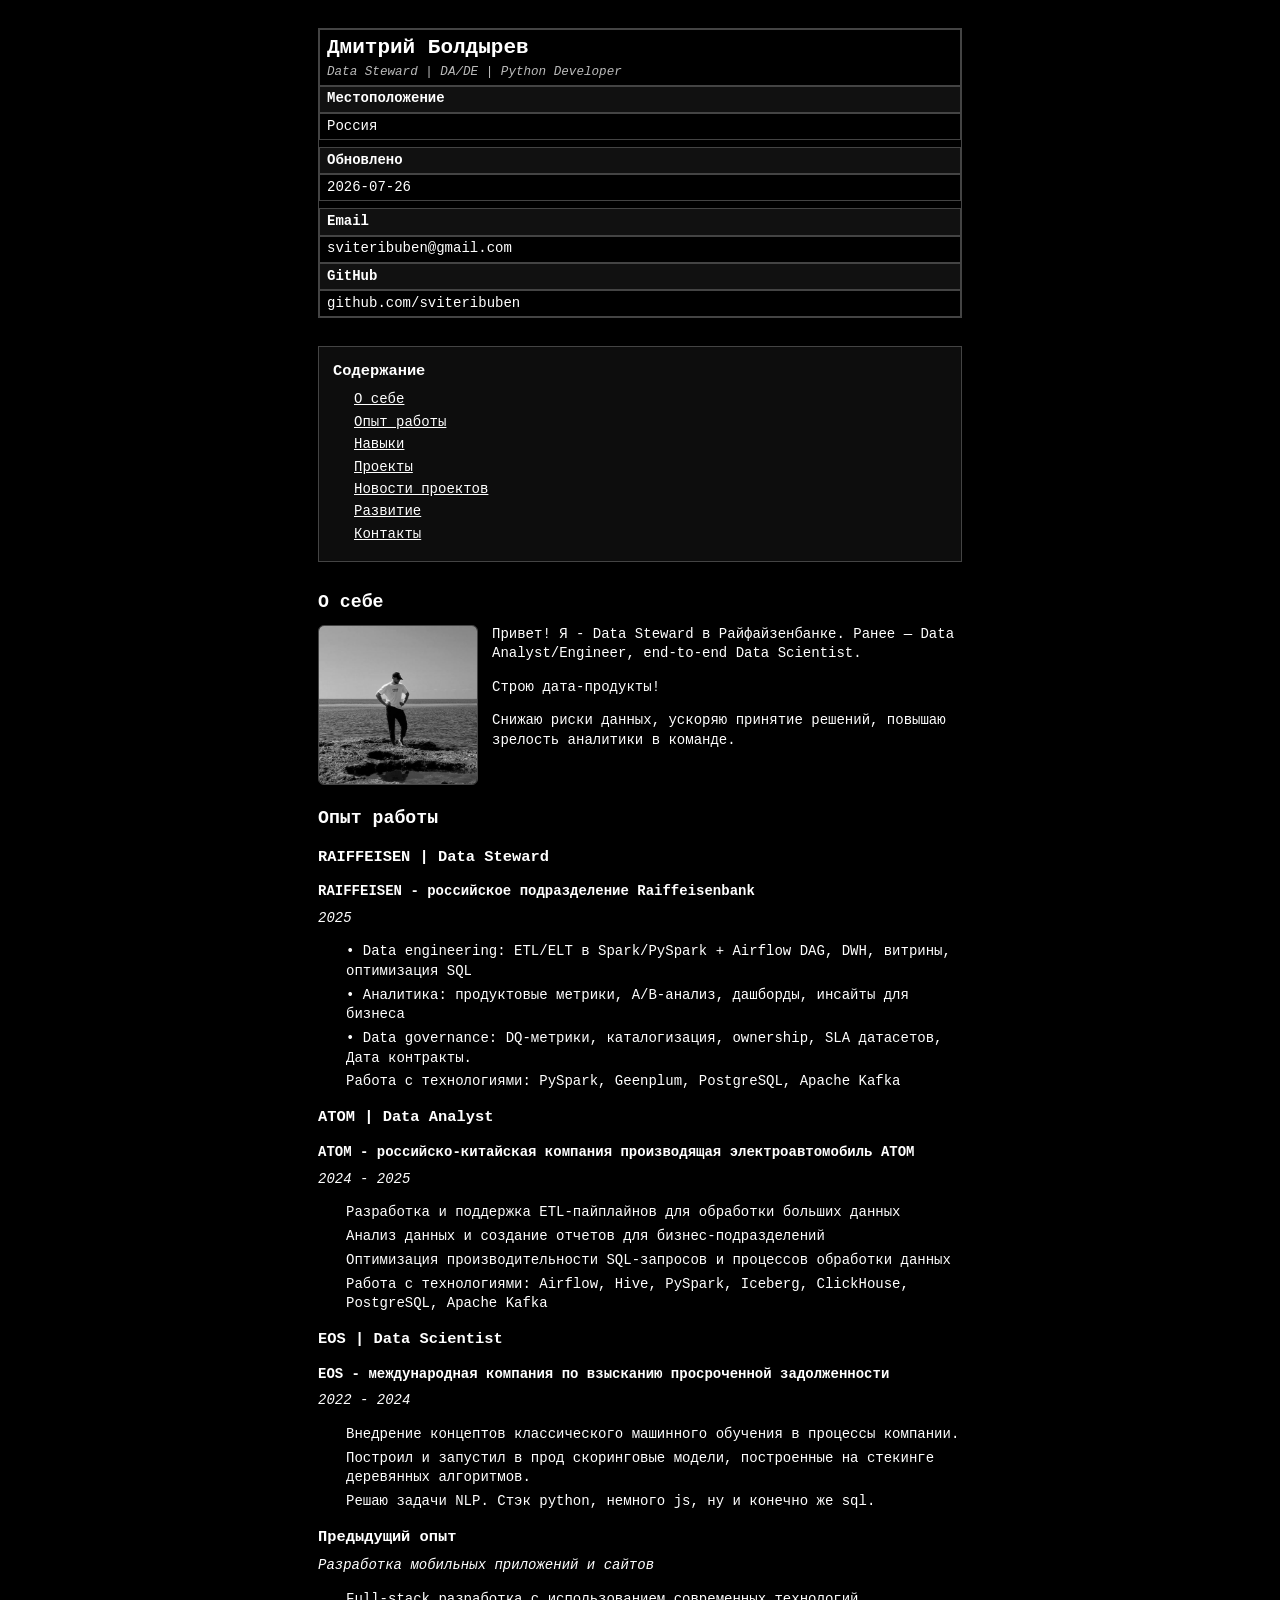
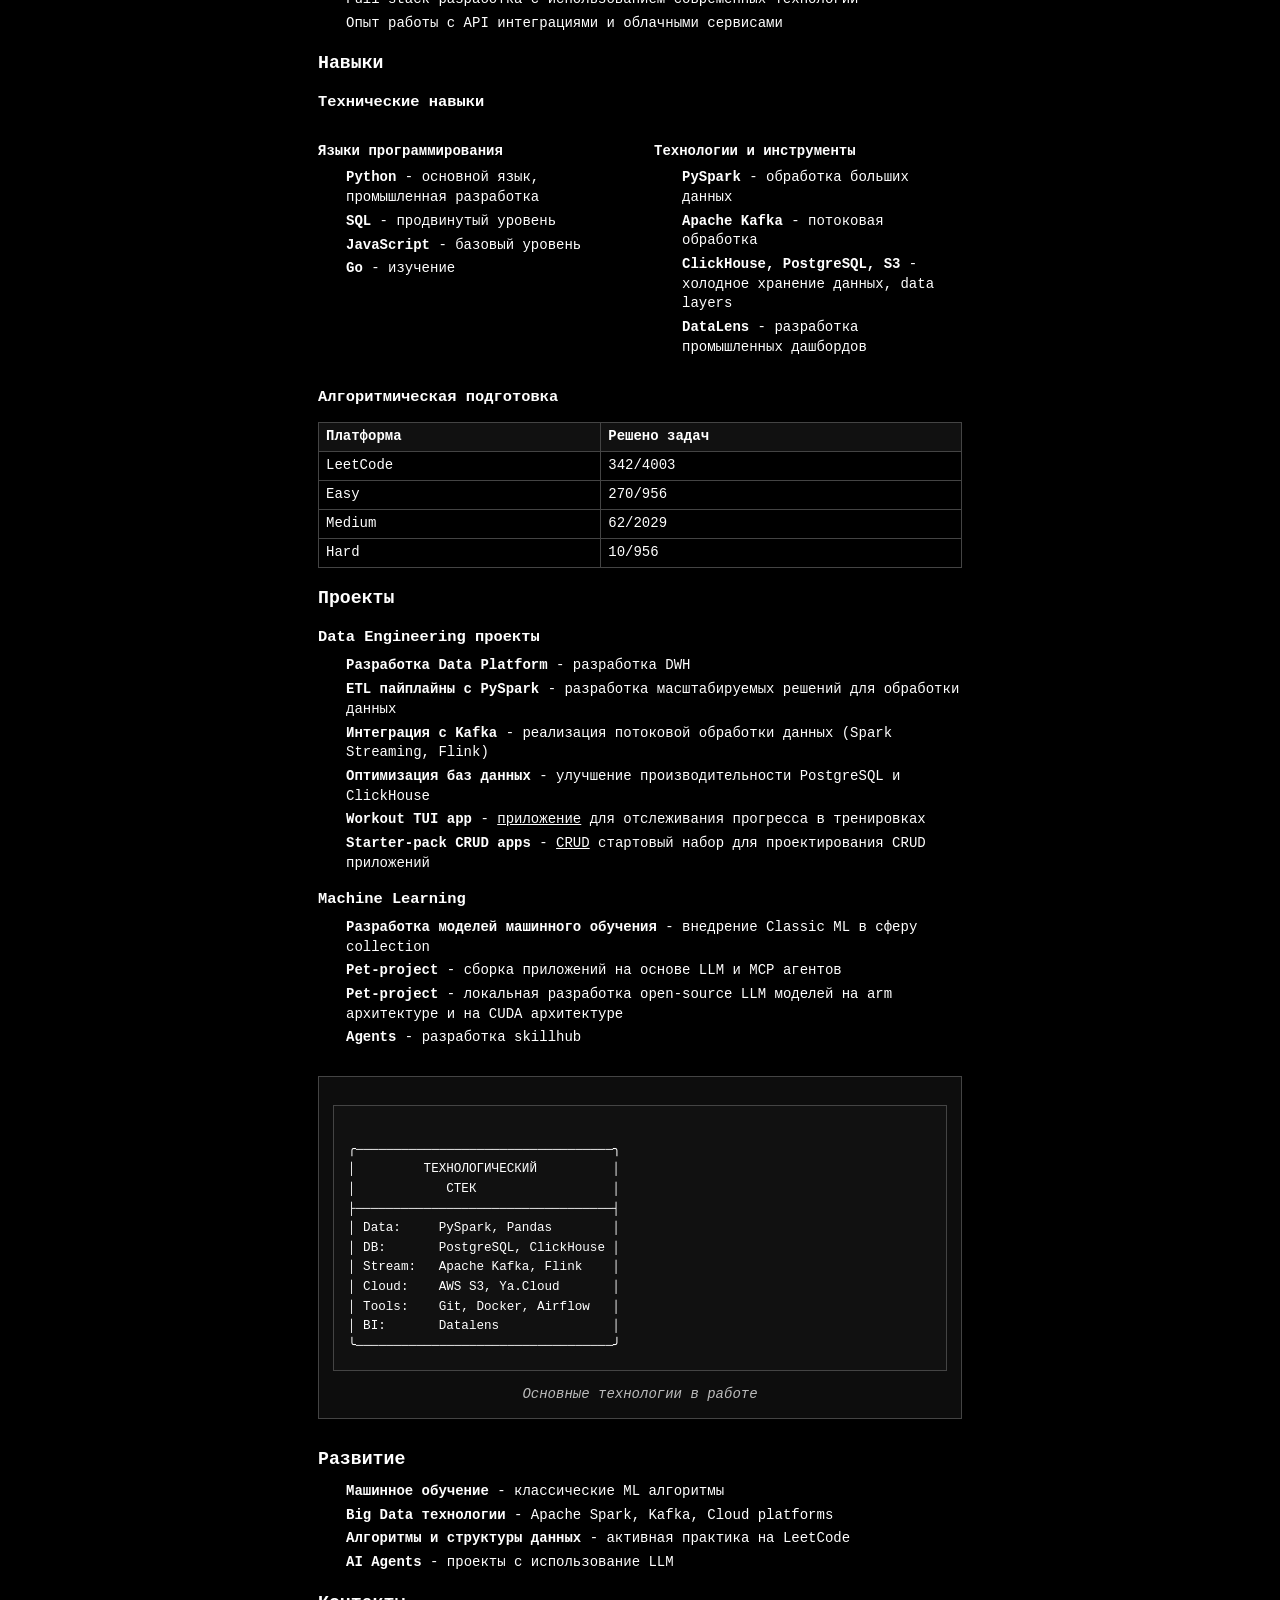
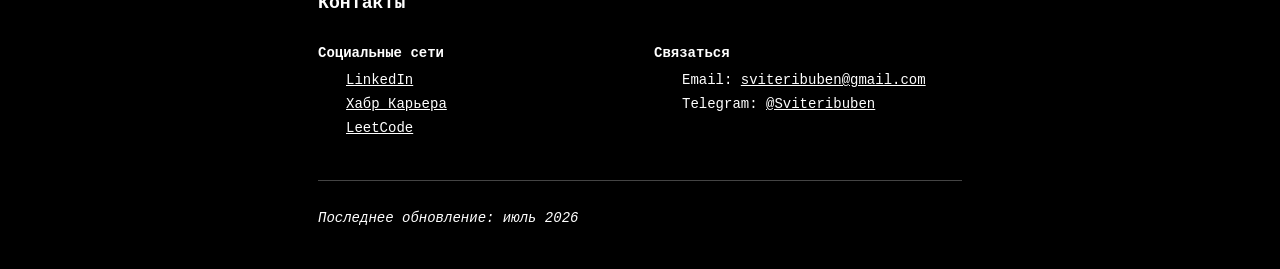
<file: index.html>
<!DOCTYPE html>
<html lang="ru">
<head>
    <meta charset="utf-8">
    <meta name="viewport" content="width=device-width, initial-scale=1.0, user-scalable=yes">
    <meta name="author" content="Дмитрий Болдырев">
    <link rel="icon" type="image/x-icon" href="img/favicon.ico">
    <title>Дмитрий Болдырев | Data Steward in Raiffeisen</title>
    <link rel="stylesheet" href="css/reset.css">
    <link rel="stylesheet" href="css/style.css">
</head>
<body>
    <table class="header">
        <tr>
            <td colspan="2" rowspan="2" class="width-auto">
                <h1 class="title">Дмитрий Болдырев</h1>
                <span class="subtitle">Data Steward | DA/DE | Python Developer</span>
            </td>
            <th>Местоположение</th>
            <td class="width-min">Россия</td>
        </tr>
        <tr>
            <th>Обновлено</th>
            <td class="width-min"><time>2026-07-26</time></td>
        </tr>
        <tr>
            <th class="width-min">Email</th>
            <td class="width-auto">sviteribuben@gmail.com</td>
            <th class="width-min">GitHub</th>
            <td>github.com/sviteribuben</td>
        </tr>
    </table>

    <nav id="TOC" role="doc-toc">
        <h2 id="toc-title">Содержание</h2>
        <ul>
            <li><a href="#about">О себе</a></li>
            <li><a href="#experience">Опыт работы</a></li>
            <li><a href="#skills">Навыки</a></li>
            <li><a href="#projects">Проекты</a></li>
            <li><a href="news.html">Новости проектов</a></li>
            <li><a href="#education">Развитие</a></li>
            <li><a href="#contacts">Контакты</a></li>
        </ul>
    </nav>

    <h2 id="about">О себе</h2>
    <div class="about">
        <img class="about-photo" src="img/55034808.jpeg" alt="Фото Дмитрия Болдырева">
        <div class="about-text">
            <p>Привет! Я - Data Steward в Райфайзенбанке. Ранее — Data Analyst/Engineer, end-to-end Data Scientist.</p>  
            <p>Строю дата-продукты!</p>
            <p>Cнижаю риски данных, ускоряю принятие решений, повышаю зрелость аналитики в команде.</p>
        </div>
    </div>

    <h2 id="experience">Опыт работы</h2>

    <h3>RAIFFEISEN | Data Steward</h3>
    <h4>RAIFFEISEN - российское подразделение Raiffeisenbank</h4>
    <p><em>2025</em></p>
    <ul>
        <li>• Data engineering: ETL/ELT в Spark/PySpark + Airflow DAG, DWH, витрины, оптимизация SQL</li>
        <li>• Аналитика: продуктовые метрики, A/B-анализ, дашборды, инсайты для бизнеса</li>
        <li>• Data governance: DQ-метрики, каталогизация, ownership, SLA датасетов, Дата контракты.</li>
        <li>Работа с технологиями: PySpark, Geenplum, PostgreSQL, Apache Kafka</li>
    </ul>
    <h3>ATOM | Data Analyst</h3>
    <h4>АТОМ - российско-китайская компания производящая электроавтомобиль АТОМ</h4>
    <p><em>2024 - 2025</em></p>
    <ul>
        <li>Разработка и поддержка ETL-пайплайнов для обработки больших данных</li>
        <li>Анализ данных и создание отчетов для бизнес-подразделений</li>
        <li>Оптимизация производительности SQL-запросов и процессов обработки данных</li>
        <li>Работа с технологиями: Airflow, Hive, PySpark, Iceberg, ClickHouse, PostgreSQL, Apache Kafka</li>
    </ul>
    <h3>EOS | Data Scientist</h3>
    <h4>EOS - международная компания по взысканию просроченной задолженности</h4>
    <p><em>2022 - 2024</em></p>
    <ul>
        <li>Внедрение концептов классического машинного обучения в процессы компании. </li>
        <li>Построил и запустил в прод скоринговые модели, построенные на стекинге деревянных алгоритмов.</li>
        <li>Решаю задачи NLP. Стэк python, немного js, ну и конечно же sql.</li>
    </ul>
    <h3>Предыдущий опыт</h3>
    <p><em>Разработка мобильных приложений и сайтов</em></p>
    <ul>
        <li>Full-stack разработка с использованием современных технологий</li>
        <li>Опыт работы с API интеграциями и облачными сервисами</li>
    </ul>
    <h2 id="skills">Навыки</h2>
    <h3>Технические навыки</h3>
    <div class="grid">
        <div>
            <h4>Языки программирования</h4>
            <ul>
                <li><strong>Python</strong> - основной язык, промышленная разработка</li>
                <li><strong>SQL</strong> - продвинутый уровень</li>
                <li><strong>JavaScript</strong> - базовый уровень</li>
                <li><strong>Go</strong> - изучение</li>
            </ul>
        </div>
        <div>
            <h4>Технологии и инструменты</h4>
            <ul>
                <li><strong>PySpark</strong> - обработка больших данных</li>
                <li><strong>Apache Kafka</strong> - потоковая обработка</li>
                <li><strong>ClickHouse, PostgreSQL, S3</strong> - холодное хранение данных, data layers</li>
                <li><strong>DataLens</strong> - разработка промышленных дашбордов</li>
            </ul>
        </div>
    </div>
    <h3>Алгоритмическая подготовка</h3>
    <table>
        <tr>
            <th>Платформа</th>
            <th>Решено задач</th>
        </tr>
        <tr>
            <td>LeetCode</td>
            <td>342/4003</td>
        </tr>
        <tr>
            <td>Easy</td>
            <td>270/956</td>
        </tr>
        <tr>
            <td>Medium</td>
            <td>62/2029</td>
        </tr>
        <tr>
            <td>Hard</td>
            <td>10/956</td>
        </tr>
    </table>
    <h2 id="projects">Проекты</h2>
    <h3>Data Engineering проекты</h3>
    <ul>
        <li><strong>Разработка Data Platform</strong> - разработка DWH</li>
        <li><strong>ETL пайплайны с PySpark</strong> - разработка масштабируемых решений для обработки данных</li>
        <li><strong>Интеграция с Kafka</strong> - реализация потоковой обработки данных (Spark Streaming, Flink)</li>
        <li><strong>Оптимизация баз данных</strong> - улучшение производительности PostgreSQL и ClickHouse</li>
        <li><strong>Workout TUI app</strong> - <a href="https://github.com/sviteribuben/workoutapp" target="_blank">приложение</a> для отслеживания прогресса в тренировках</li>
        <li><strong>Starter-pack CRUD apps</strong> - <a href="https://github.com/sviteribuben/uv_starter_CRUDS" target="_blank">CRUD</a> стартовый набор для проектирования CRUD приложений</li>
    </ul>
    <h3>Machine Learning</h3>
    <ul>
        <li><strong>Разработка моделей машинного обучения</strong> - внедрение Classic ML в сферу collection</li>
        <li><strong>Pet-project</strong> - сборка приложений на основе LLM и MCP агентов</li>
        <li><strong>Pet-project</strong> - локальная разработка open-source LLM моделей на arm архитектуре и на CUDA архитектуре</li>
        <li><strong>Agents</strong> - разработка skillhub</li>
    </ul>

    <figure>
        <pre><code>
╭──────────────────────────────────╮
│         ТЕХНОЛОГИЧЕСКИЙ          │
│            СТЕК                  │
├──────────────────────────────────┤
│ Data:     PySpark, Pandas        │
│ DB:       PostgreSQL, ClickHouse │
│ Stream:   Apache Kafka, Flink    │
│ Cloud:    AWS S3, Ya.Cloud       │
│ Tools:    Git, Docker, Airflow   │
│ BI:       Datalens               │
╰──────────────────────────────────╯</code></pre>
        <figcaption>Основные технологии в работе</figcaption>
    </figure>
    <h2 id="education">Развитие</h2>
    <ul>
        <li><strong>Машинное обучение</strong> - классические ML алгоритмы</li>
        <li><strong>Big Data технологии</strong> - Apache Spark, Kafka, Cloud platforms</li>
        <li><strong>Алгоритмы и структуры данных</strong> - активная практика на LeetCode</li>
        <li><strong>AI Agents</strong> - проекты с использование LLM</li>
    </ul>
    <h2 id="contacts">Контакты</h2>
    <div class="grid">
        <div>
            <h4>Социальные сети</h4>
            <ul>
                <li><a href="https://www.linkedin.com/in/dmitry-boldyrev/" target="_blank">LinkedIn</a></li>
                <li><a href="https://career.habr.com/sviteribuben" target="_blank">Хабр Карьера</a></li>
                <li><a href="https://leetcode.com/u/Dmitry_boldyrev/" target="_blank">LeetCode</a></li>
            </ul>
        </div>
        <div>
            <h4>Связаться</h4>
            <ul>
                <li>Email: <a href="mailto:sviteribuben@gmail.com">sviteribuben@gmail.com</a></li>
                <li>Telegram: <a href="https://t.me/@Sviteribuben">@Sviteribuben</a></li>
            </ul>
        </div>
    </div>

    <hr>
    <p><em>Последнее обновление: июль 2026</em></p>
    <script src="js/script.js"></script>
</body>
</html>
</file>
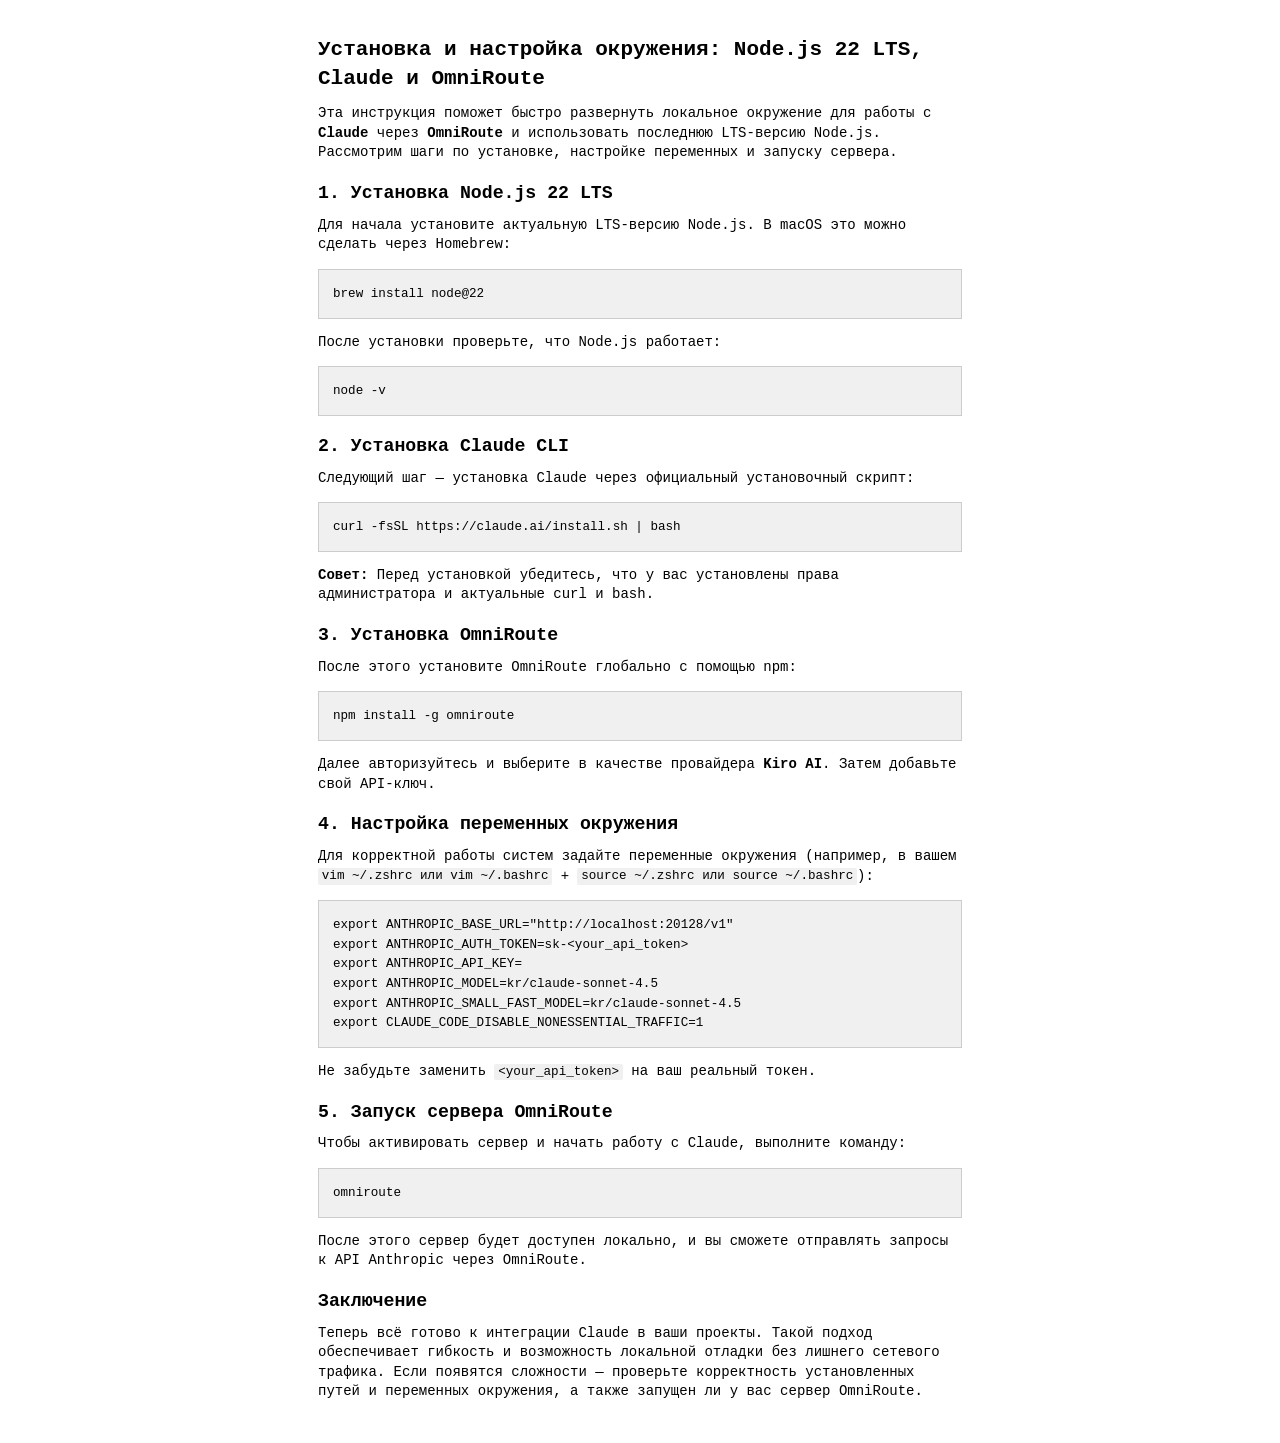
<file: claude.html>
<!DOCTYPE html>
<html lang="ru">
<head>
    <meta charset="utf-8">
    <meta name="viewport" content="width=device-width, initial-scale=1.0, user-scalable=yes">
    <meta name="author" content="Дмитрий Болдырев">
    <link rel="icon" type="image/x-icon" href="img/favicon.ico">
  <title>Запускаем Claude Code в РФ</title>
  <link rel="stylesheet" href="css/reset.css">
  <link rel="stylesheet" href="css/style-news.css">
</head>
<body>

  <h1>Установка и настройка окружения: Node.js 22 LTS, Claude и OmniRoute</h1>

  <p>Эта инструкция поможет быстро развернуть локальное окружение для работы с <strong>Claude</strong> через <strong>OmniRoute</strong> и использовать последнюю LTS-версию Node.js. Рассмотрим шаги по установке, настройке переменных и запуску сервера.</p>

  <h2>1. Установка Node.js 22 LTS</h2>
  <p>Для начала установите актуальную LTS-версию Node.js. В macOS это можно сделать через Homebrew:</p>

  <pre><code>brew install node@22</code></pre>

  <p>После установки проверьте, что Node.js работает:</p>
  <pre><code>node -v</code></pre>

  <h2>2. Установка Claude CLI</h2>
  <p>Следующий шаг — установка Claude через официальный установочный скрипт:</p>

  <pre><code>curl -fsSL https://claude.ai/install.sh | bash</code></pre>

  <div class="note">
    <strong>Совет:</strong> Перед установкой убедитесь, что у вас установлены права администратора и актуальные curl и bash.
  </div>

  <h2>3. Установка OmniRoute</h2>
  <p>После этого установите OmniRoute глобально с помощью npm:</p>

  <pre><code>npm install -g omniroute</code></pre>

  <p>Далее авторизуйтесь и выберите в качестве провайдера <strong>Kiro AI</strong>. Затем добавьте свой API-ключ.</p>

  <h2>4. Настройка переменных окружения</h2>
  <p>Для корректной работы систем задайте переменные окружения (например, в вашем <code>vim ~/.zshrc или vim ~/.bashrc</code> + <code>source ~/.zshrc или source ~/.bashrc</code>):</p>

  <pre><code>export ANTHROPIC_BASE_URL="http://localhost:20128/v1"
export ANTHROPIC_AUTH_TOKEN=sk-&lt;your_api_token&gt;
export ANTHROPIC_API_KEY=
export ANTHROPIC_MODEL=kr/claude-sonnet-4.5
export ANTHROPIC_SMALL_FAST_MODEL=kr/claude-sonnet-4.5
export CLAUDE_CODE_DISABLE_NONESSENTIAL_TRAFFIC=1</code></pre>

  <p>Не забудьте заменить <code>&lt;your_api_token&gt;</code> на ваш реальный токен.</p>

  <h2>5. Запуск сервера OmniRoute</h2>
  <p>Чтобы активировать сервер и начать работу с Claude, выполните команду:</p>

  <pre><code>omniroute</code></pre>

  <p>После этого сервер будет доступен локально, и вы сможете отправлять запросы к API Anthropic через OmniRoute.</p>

  <h2>Заключение</h2>
  <p>Теперь всё готово к интеграции Claude в ваши проекты. Такой подход обеспечивает гибкость и возможность локальной отладки без лишнего сетевого трафика. Если появятся сложности — проверьте корректность установленных путей и переменных окружения, а также запущен ли у вас сервер OmniRoute.</p>

  <script src="js/script.js"></script>
</body>
</html>
</file>
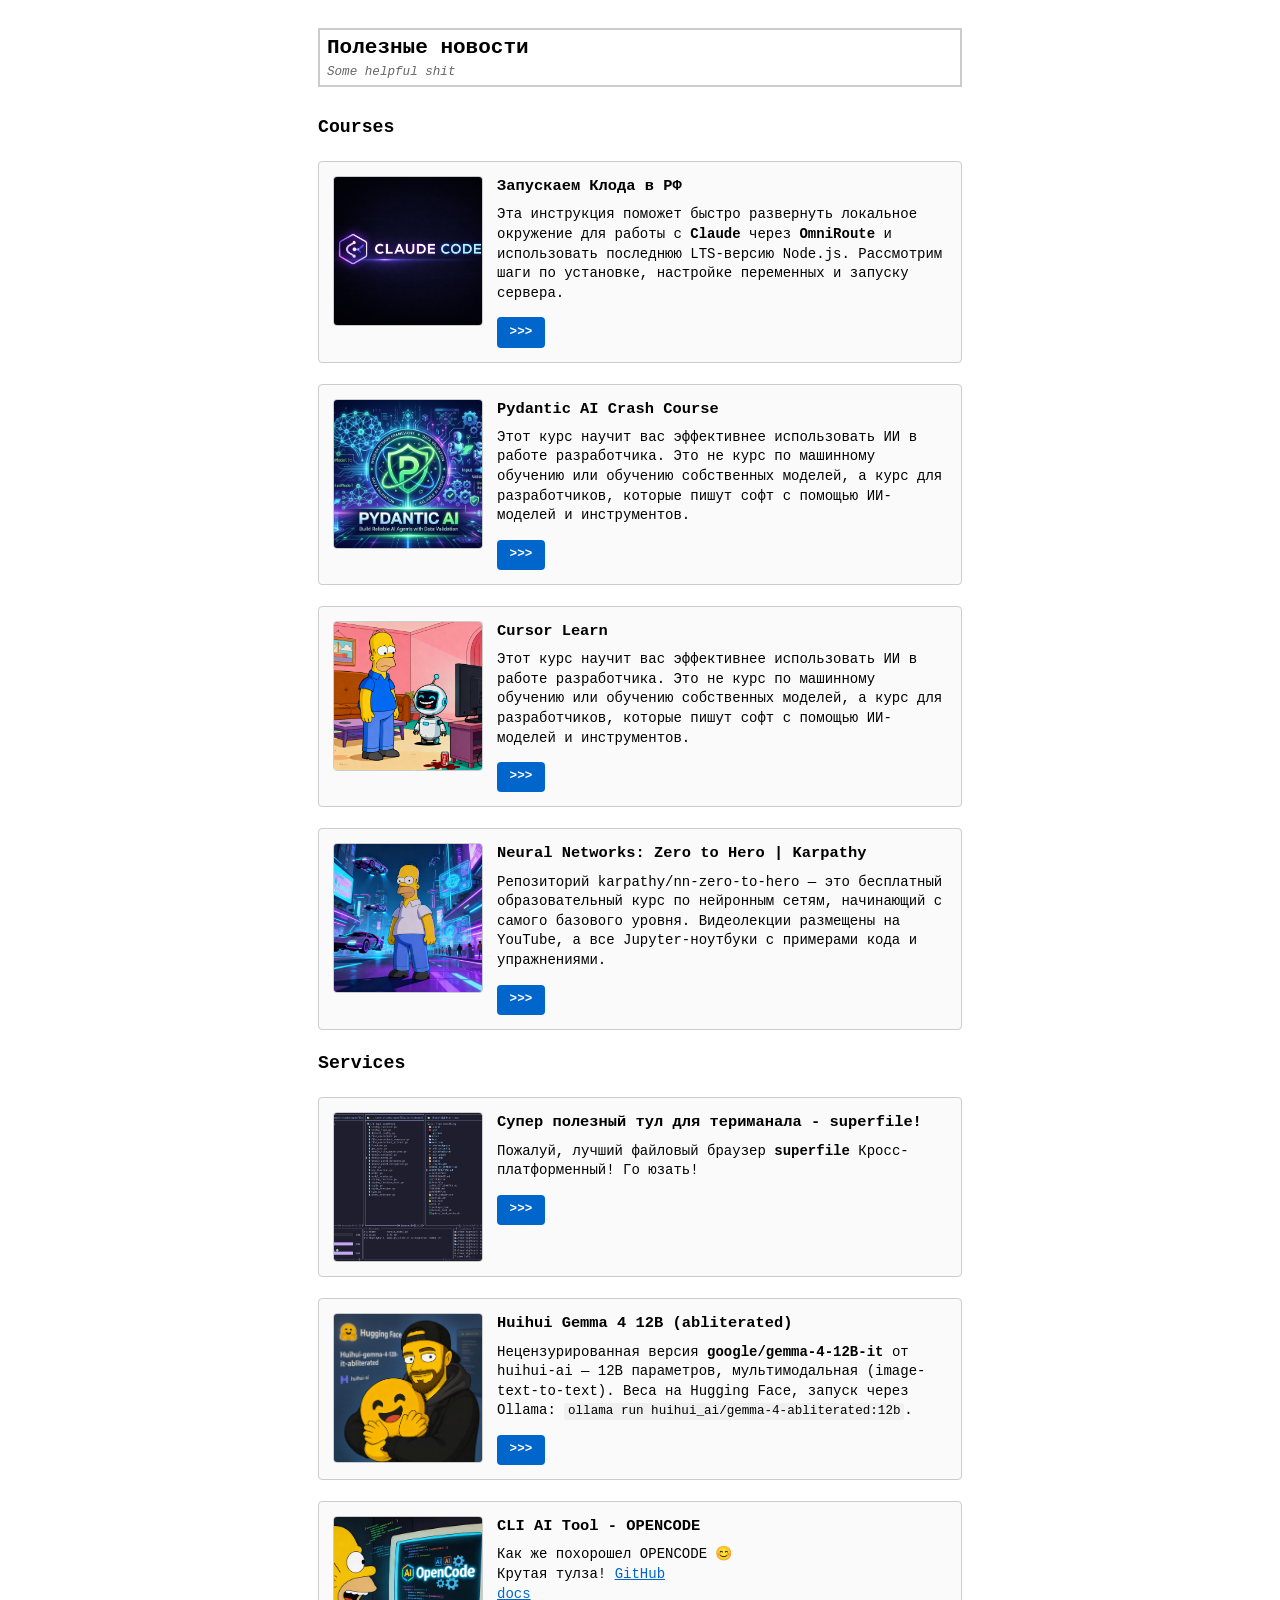
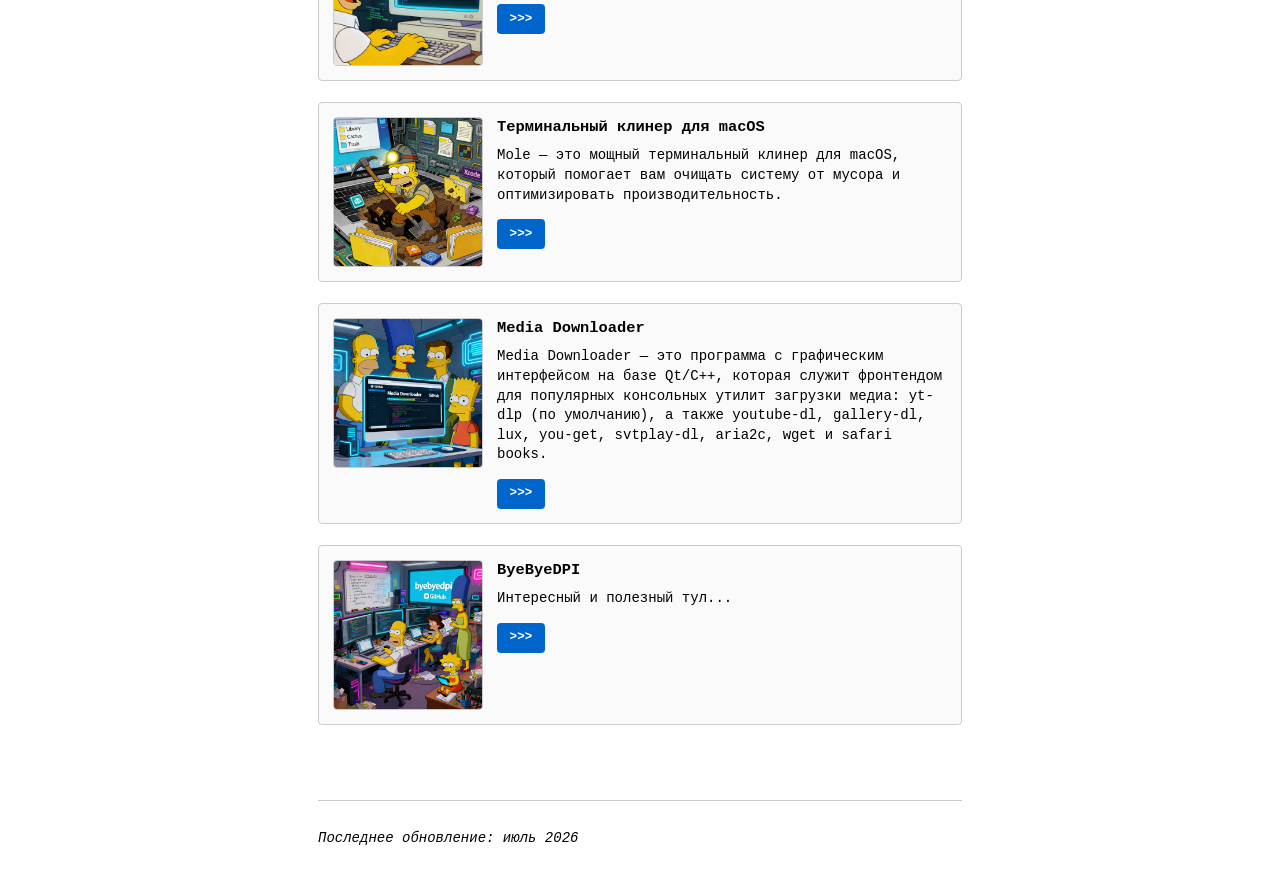
<file: news.html>
<!DOCTYPE html>
<html lang="ru">
<head>
    <meta charset="utf-8">
    <meta name="viewport" content="width=device-width, initial-scale=1.0, user-scalable=yes">
    <meta name="author" content="Дмитрий Болдырев">
    <link rel="icon" type="image/x-icon" href="img/favicon.ico">
    <title>Новости проектов</title>
    <link rel="stylesheet" href="css/reset.css">
    <link rel="stylesheet" href="css/style-news.css">
</head>
<body>
    <table class="header">
        <tr>
            <td colspan="2" rowspan="2" class="width-auto">
                <h1 class="title">Полезные новости</h1>
                <span class="subtitle">Some helpful shit</span>
            </td>
        </tr>
    </table>


    <h2 id="tech-news">Courses</h2>

    <div class="news-item">
        <img src="img/cc0704.png" alt="AI News" class="news-image">
        <div class="news-content">
            <h3>Запускаем Клода в РФ</h3>
            <p>Эта инструкция поможет быстро развернуть локальное окружение для работы с 
                <strong>Claude</strong> через <strong>OmniRoute</strong> и использовать последнюю 
                LTS-версию Node.js. Рассмотрим шаги по установке, настройке переменных и запуску сервера.</p>
            <a href="/claude.html" target="_blank" class="read-more">>>></a>
        </div>
    </div>

    <div class="news-item">
        <img src="img/032026_02.png" alt="AI News" class="news-image">
        <div class="news-content">
            <h3>Pydantic AI Crash Course</h3>
            <p>Этот курс научит вас эффективнее использовать ИИ в работе разработчика. Это не курс по машинному обучению или обучению собственных моделей, а курс для разработчиков, которые пишут софт с помощью ИИ-моделей и инструментов.</p>
            <a href="https://www.youtube.com/watch?v=pXktHVUpXUc" target="_blank" class="read-more">>>></a>
        </div>
    </div>

    <div class="news-item">
        <img src="img/01_1025.png" alt="AI News" class="news-image">
        <div class="news-content">
            <h3>Cursor Learn</h3>
            <p>Этот курс научит вас эффективнее использовать ИИ в работе разработчика. Это не курс по машинному обучению или обучению собственных моделей, а курс для разработчиков, которые пишут софт с помощью ИИ-моделей и инструментов.</p>
            <a href="https://cursor.com/ru/learn" target="_blank" class="read-more">>>></a>
        </div>
    </div>

    <div class="news-item">
        <img src="img/02_1025.png" alt="Big Data" class="news-image">
        <div class="news-content">
            <h3>Neural Networks: Zero to Hero | Karpathy</h3>
            <p>Репозиторий karpathy/nn-zero-to-hero — это бесплатный образовательный курс по нейронным сетям, начинающий с самого базового уровня. Видеолекции размещены на YouTube, а все Jupyter-ноутбуки с примерами кода и упражнениями.</p>
            <a href="https://github.com/karpathy/nn-zero-to-hero/tree/master" target="_blank" class="read-more">>>></a>
        </div>
    </div>

    <h2 id="data-science">Services</h2>

    <div class="news-item">
        <img src="img/superfiles1.jpg" alt="superfile" class="news-image">
        <div class="news-content">
            <h3>Супер полезный тул для териманала - superfile!</h3>
            <p>Пожалуй, лучший файловый браузер <strong>superfile</strong> Кросс-платформенный! Го юзать! </p>
            <a href="https://github.com/yorukot/superfile" target="_blank" class="read-more">>>></a>
        </div>
    </div>

    <div class="news-item">
        <img src="img/1725cb9a-3fef-4d7f-93b3-381a0eb45fa9.png" alt="Gemma 4 Abliterated" class="news-image">
        <div class="news-content">
            <h3>Huihui Gemma 4 12B (abliterated)</h3>
            <p>Нецензурированная версия <strong>google/gemma-4-12B-it</strong> от huihui-ai — 12B параметров, мультимодальная (image-text-to-text). Веса на Hugging Face, запуск через Ollama: <code>ollama run huihui_ai/gemma-4-abliterated:12b</code>.</p>
            <a href="https://huggingface.co/huihui-ai/Huihui-gemma-4-12B-it-abliterated" target="_blank" class="read-more">>>></a>
        </div>
    </div>

    <div class="news-item">
        <img src="img/032026_01.png" alt="ML Research" class="news-image">
        <div class="news-content">
            <h3>CLI AI Tool - OPENCODE</h3>
            <p>Как же похорошел OPENCODE 😊 <br>
                Крутая тулза! 
                <a href="https://github.com/open-code-labs/open-code">GitHub</a><br>
                <a href="https://opencode.ai/docs">docs</a><br>
            <a href="https://opencode.ai/docs" target="_blank" class="read-more">>>></a>
        </div>
    </div>

    <div class="news-item">
        <img src="img/mole.png" alt="ML Research" class="news-image">
        <div class="news-content">
            <h3>Терминальный клинер для macOS</h3>
            <p>Mole — это мощный терминальный клинер для macOS, который помогает вам очищать систему от мусора и оптимизировать производительность.</p>
            <a href="https://github.com/tw93/Mole" target="_blank" class="read-more">>>></a>
        </div>
    </div>

    <div class="news-item">
        <img src="img/03_1025.png" alt="ML Research" class="news-image">
        <div class="news-content">
            <h3>Media Downloader</h3>
            <p>Media Downloader — это программа с графическим интерфейсом на базе Qt/C++, которая служит фронтендом для популярных консольных утилит загрузки медиа: yt-dlp (по умолчанию), а также youtube-dl, gallery-dl, lux, you-get, svtplay-dl, aria2c, wget и safari books.</p>
            <a href="https://github.com/mhogomchungu/media-downloader" target="_blank" class="read-more">>>></a>
        </div>
    </div>

    <div class="news-item">
        <img src="img/04_1025.png" alt="Python DS" class="news-image">
        <div class="news-content">
            <h3>ByeByeDPI</h3>
            <p>Интересный и полезный тул...</p>
            <a href="https://github.com/BDManual/ByeByeDPI-Manual/blob/main/start.md" target="_blank" class="read-more">
                >>>
            </a>
        </div>
    </div>


    <h2 id="back"><a href="index.html">Вернуться на главную</a></h2>

    <hr>
    <p><em>Последнее обновление: июль 2026</em></p>

    <script src="js/script.js"></script>
</body>
</html>
</file>
<file: css/style.css>
/* The Monospace Web Portfolio Styles */

:root {
  --mono-font: 'SF Mono', 'Monaco', 'Inconsolata', 'Fira Code', 'Fira Mono', 'Roboto Mono', 'Consolas', 'Liberation Mono', monospace;
  --char-width: 0.6em;
  --line-height: 1.4;
  --border-color: #444;
  --bg-color: #000;
  --text-color: #fff;
  --accent-color: #bbb;
  --grid-size: calc(var(--char-width) * 80);
}

* {
  box-sizing: border-box;
}

html {
  font-family: var(--mono-font);
  font-size: 14px;
  line-height: var(--line-height);
  color: var(--text-color);
  background-color: var(--bg-color);
}

body {
  max-width: var(--grid-size);
  margin: 0 auto;
  padding: 1em;
}

/* Typography */
h1, h2, h3, h4, h5, h6 {
  font-weight: bold;
  margin: 1em 0 0.5em 0;
  line-height: var(--line-height);
}

h1 { font-size: 1.5em; }
h2 { font-size: 1.3em; }
h3 { font-size: 1.1em; }
h4 { font-size: 1em; }

p {
  margin: 0 0 1em 0;
}

/* Header table */
.header {
  width: 100%;
  border-collapse: collapse;
  margin-bottom: 2em;
  border: 1px solid var(--border-color);
}

.header th,
.header td {
  border: 1px solid var(--border-color);
  padding: 0.2em 0.5em;
  text-align: left;
  vertical-align: top;
}

.header th {
  background-color: #111;
  font-weight: bold;
  white-space: nowrap;
}

.width-min {
  width: 1%;
  white-space: nowrap;
}

.width-auto {
  width: auto;
}

/* Force header table into a single-column stacked layout */
.header tr {
  display: block;
}

.header th,
.header td {
  display: block;
  width: 100%;
}

.header tr + tr {
  margin-top: 0.5em;
}

.title {
  font-size: 1.5em;
  margin: 0;
  font-weight: bold;
}

.subtitle {
  font-size: 0.9em;
  color: var(--accent-color);
  font-style: italic;
}

/* Navigation */
#TOC {
  margin: 2em 0;
  padding: 1em;
  border: 1px solid var(--border-color);
  background-color: #0d0d0d;
}

#TOC ul {
  margin: 0;
  padding-left: 1.5em;
}

#TOC li {
  margin: 0.2em 0;
}

#toc-title {
  margin-top: 0;
  font-size: 1.1em;
}

/* Lists */
ul, ol {
  margin: 0 0 1em 0;
  padding-left: 2em;
}

li {
  margin: 0.3em 0;
}

/* Tables */
table {
  width: 100%;
  border-collapse: collapse;
  margin: 1em 0;
}

th, td {
  border: 1px solid var(--border-color);
  padding: 0.3em 0.5em;
  text-align: left;
  vertical-align: top;
}

th {
  background-color: #111;
  font-weight: bold;
}

/* Grid system */
.grid {
  display: grid;
  grid-template-columns: 1fr 1fr;
  gap: 2em;
  margin: 1em 0;
}

@media (max-width: 600px) {
  .grid {
    grid-template-columns: 1fr;
  }
}

/* Code and preformatted text */
code {
  font-family: var(--mono-font);
  background-color: #111;
  padding: 0.1em 0.3em;
  border-radius: 2px;
  font-size: 0.9em;
}

pre {
  background-color: #111;
  padding: 1em;
  overflow-x: auto;
  border: 1px solid var(--border-color);
  margin: 1em 0;
}

pre code {
  background: none;
  padding: 0;
}

/* Figures */
figure {
  margin: 2em 0;
  padding: 1em;
  border: 1px solid var(--border-color);
  background-color: #0d0d0d;
}

figcaption {
  font-style: italic;
  margin-top: 0.5em;
  color: var(--accent-color);
  text-align: center;
}

/* Links */
a {
  color: var(--text-color);
  text-decoration: underline;
}

a:hover {
  background-color: #1a1a1a;
}

/* Horizontal rule */
hr {
  border: none;
  border-top: 1px solid var(--border-color);
  margin: 2em 0;
}

/* Emphasis */
strong {
  font-weight: bold;
}

em {
  font-style: italic;
}

/* Time elements */
time {
  white-space: nowrap;
}

/* Responsive design */
@media (max-width: 800px) {
  html {
    font-size: 13px;
  }

  body {
    padding: 0.5em;
  }

  .header th,
  .header td {
    padding: 0.1em 0.3em;
  }
}

@media (max-width: 600px) {
  html {
    font-size: 12px;
  }

  .grid {
    grid-template-columns: 1fr;
    gap: 1em;
  }
}

/* About section */
.about {
  display: flex;
  gap: 1em;
  align-items: flex-start;
  margin: 0.5em 0 1.5em 0;
}

.about-photo {
  width: 160px;
  height: 160px;
  object-fit: cover;
  border: 1px solid var(--border-color);
  border-radius: 6px;
  filter: grayscale(100%);
}

.about-text {
  flex: 1;
}

@media (max-width: 600px) {
  .about {
    flex-direction: column;
    align-items: center;
    text-align: center;
  }

  .about-text {
    text-align: left;
    width: 100%;
  }
}

/* Gradient Generator Styles */
.gradient-generator {
  display: grid;
  grid-template-columns: 1fr 2fr;
  gap: 2em;
  margin: 2em 0;
  padding: 1em;
  border: 1px solid var(--border-color);
  background-color: #0d0d0d;
}

.generator-controls {
  display: flex;
  flex-direction: column;
  gap: 1em;
}

.control-group {
  display: flex;
  flex-direction: column;
  gap: 0.5em;
}

.control-group label {
  font-weight: bold;
  font-size: 0.9em;
}

.control-group select {
  padding: 0.3em;
  background-color: #111;
  border: 1px solid var(--border-color);
  color: var(--text-color);
  font-family: var(--mono-font);
}

.color-stops {
  margin-top: 1em;
}

.color-stops h4 {
  margin: 0 0 0.5em 0;
  font-size: 1em;
}

.color-stop {
  display: flex;
  align-items: center;
  gap: 0.5em;
  margin-bottom: 0.5em;
  padding: 0.5em;
  background-color: #111;
  border: 1px solid var(--border-color);
  border-radius: 4px;
}

.color-input {
  width: 50px;
  height: 30px;
  border: none;
  cursor: pointer;
}

.position-input {
  flex: 1;
  min-width: 100px;
}

.position-value {
  font-size: 0.8em;
  min-width: 35px;
  text-align: center;
}

.remove-stop {
  background: none;
  border: none;
  color: #ff6b6b;
  font-size: 1.2em;
  cursor: pointer;
  padding: 0;
  width: 20px;
  height: 20px;
  display: flex;
  align-items: center;
  justify-content: center;
}

.remove-stop:hover {
  background-color: rgba(255, 107, 107, 0.1);
  border-radius: 2px;
}

#add-color-stop {
  padding: 0.5em;
  background-color: #111;
  border: 1px solid var(--border-color);
  color: var(--text-color);
  font-family: var(--mono-font);
  cursor: pointer;
  margin-top: 0.5em;
}

#add-color-stop:hover {
  background-color: #1a1a1a;
}

#export-css {
  padding: 0.5em;
  background-color: #4CAF50;
  border: 1px solid #45a049;
  color: white;
  font-family: var(--mono-font);
  cursor: pointer;
  margin-top: 1em;
}

#export-css:hover {
  background-color: #45a049;
}

.generator-preview {
  display: flex;
  flex-direction: column;
  gap: 1em;
}

#gradient-preview {
  height: 200px;
  border: 1px solid var(--border-color);
  border-radius: 4px;
  background: linear-gradient(to right, #ff0000 0%, #0000ff 100%);
}

.css-output {
  background-color: #111;
  padding: 1em;
  border: 1px solid var(--border-color);
  border-radius: 4px;
}

.css-output h4 {
  margin: 0 0 0.5em 0;
  font-size: 1em;
}

.css-output pre {
  margin: 0;
  white-space: pre-wrap;
  word-break: break-all;
  font-size: 0.9em;
  line-height: 1.4;
}

@media (max-width: 800px) {
  .gradient-generator {
    grid-template-columns: 1fr;
    gap: 1em;
  }

  .generator-controls {
    order: 2;
  }

  .generator-preview {
    order: 1;
  }
}

/* Print styles */
@media print {
  body {
    max-width: none;
    margin: 0;
    padding: 0;
  }

  .header,
  table,
  figure {
    break-inside: avoid;
  }
}
</file>
<file: css/style-news.css>
/* Light theme for News page */

:root {
  --mono-font: 'SF Mono', 'Monaco', 'Inconsolata', 'Fira Code', 'Fira Mono', 'Roboto Mono', 'Consolas', 'Liberation Mono', monospace;
  --char-width: 0.6em;
  --line-height: 1.4;
  --border-color: #ccc;
  --bg-color: #fff;
  --text-color: #000;
  --accent-color: #666;
  --grid-size: calc(var(--char-width) * 80);
}

* {
  box-sizing: border-box;
}

html {
  font-family: var(--mono-font);
  font-size: 14px;
  line-height: var(--line-height);
  color: var(--text-color);
  background-color: var(--bg-color);
}

body {
  max-width: var(--grid-size);
  margin: 0 auto;
  padding: 1em;
}

/* Typography */
h1, h2, h3, h4, h5, h6 {
  font-weight: bold;
  margin: 1em 0 0.5em 0;
  line-height: var(--line-height);
}

h1 { font-size: 1.5em; }
h2 { font-size: 1.3em; }
h3 { font-size: 1.1em; }
h4 { font-size: 1em; }

p {
  margin: 0 0 1em 0;
}

/* Header table */
.header {
  width: 100%;
  border-collapse: collapse;
  margin-bottom: 2em;
  border: 1px solid var(--border-color);
}

.header th,
.header td {
  border: 1px solid var(--border-color);
  padding: 0.2em 0.5em;
  text-align: left;
  vertical-align: top;
}

.header th {
  background-color: #f0f0f0;
  font-weight: bold;
  white-space: nowrap;
}

.width-min {
  width: 1%;
  white-space: nowrap;
}

.width-auto {
  width: auto;
}

/* Force header table into a single-column stacked layout */
.header tr {
  display: block;
}

.header th,
.header td {
  display: block;
  width: 100%;
}

.header tr + tr {
  margin-top: 0.5em;
}

.title {
  font-size: 1.5em;
  margin: 0;
  font-weight: bold;
}

.subtitle {
  font-size: 0.9em;
  color: var(--accent-color);
  font-style: italic;
}

/* Navigation */
#TOC {
  margin: 2em 0;
  padding: 1em;
  border: 1px solid var(--border-color);
  background-color: #f9f9f9;
}

#TOC ul {
  margin: 0;
  padding-left: 1.5em;
}

#TOC li {
  margin: 0.2em 0;
}

#toc-title {
  margin-top: 0;
  font-size: 1.1em;
}

/* Lists */
ul, ol {
  margin: 0 0 1em 0;
  padding-left: 2em;
}

li {
  margin: 0.3em 0;
}

/* Tables */
table {
  width: 100%;
  border-collapse: collapse;
  margin: 1em 0;
}

th, td {
  border: 1px solid var(--border-color);
  padding: 0.3em 0.5em;
  text-align: left;
  vertical-align: top;
}

th {
  background-color: #f0f0f0;
  font-weight: bold;
}

/* Grid system */
.grid {
  display: grid;
  grid-template-columns: 1fr 1fr;
  gap: 2em;
  margin: 1em 0;
}

@media (max-width: 600px) {
  .grid {
    grid-template-columns: 1fr;
  }
}

/* Code and preformatted text */
code {
  font-family: var(--mono-font);
  background-color: #f0f0f0;
  padding: 0.1em 0.3em;
  border-radius: 2px;
  font-size: 0.9em;
}

pre {
  background-color: #f0f0f0;
  padding: 1em;
  overflow-x: auto;
  border: 1px solid var(--border-color);
  margin: 1em 0;
}

pre code {
  background: none;
  padding: 0;
}

/* Figures */
figure {
  margin: 2em 0;
  padding: 1em;
  border: 1px solid var(--border-color);
  background-color: #f9f9f9;
}

figcaption {
  font-style: italic;
  margin-top: 0.5em;
  color: var(--accent-color);
  text-align: center;
}

/* Links */
a {
  color: #0066cc;
  text-decoration: underline;
}

a:hover {
  background-color: #e6f3ff;
}

/* Horizontal rule */
hr {
  border: none;
  border-top: 1px solid var(--border-color);
  margin: 2em 0;
}

/* Emphasis */
strong {
  font-weight: bold;
}

em {
  font-style: italic;
}

/* Time elements */
time {
  white-space: nowrap;
}

/* Responsive design */
@media (max-width: 800px) {
  html {
    font-size: 13px;
  }

  body {
    padding: 0.5em;
  }

  .header th,
  .header td {
    padding: 0.1em 0.3em;
  }
}

@media (max-width: 600px) {
  html {
    font-size: 12px;
  }

  .grid {
    grid-template-columns: 1fr;
    gap: 1em;
  }
}

/* News items styling */
.news-item {
  display: flex;
  gap: 1em;
  margin: 1.5em 0;
  padding: 1em;
  border: 1px solid var(--border-color);
  background-color: #fafafa;
  border-radius: 4px;
}

.news-image {
  width: 150px;
  height: 150px;
  object-fit: cover;
  border: 1px solid var(--border-color);
  border-radius: 4px;
}

.news-content {
  flex: 1;
}

.news-content h3 {
  margin: 0 0 0.5em 0;
  font-size: 1.1em;
}

.news-content p {
  margin: 0 0 1em 0;
  line-height: 1.4;
}

.read-more {
  display: inline-block;
  padding: 0.5em 1em;
  background-color: #0066cc;
  color: white;
  text-decoration: none;
  border-radius: 4px;
  font-size: 0.9em;
  font-weight: bold;
}

.read-more:hover {
  background-color: #0052a3;
}

@media (max-width: 600px) {
  .news-item {
    flex-direction: column;
    align-items: center;
    text-align: center;
  }

  .news-image {
    width: 100%;
    max-width: 200px;
  }
}

/* Print styles */
@media print {
  body {
    max-width: none;
    margin: 0;
    padding: 0;
  }

  .header,
  table,
  figure {
    break-inside: avoid;
  }
}
</file>
